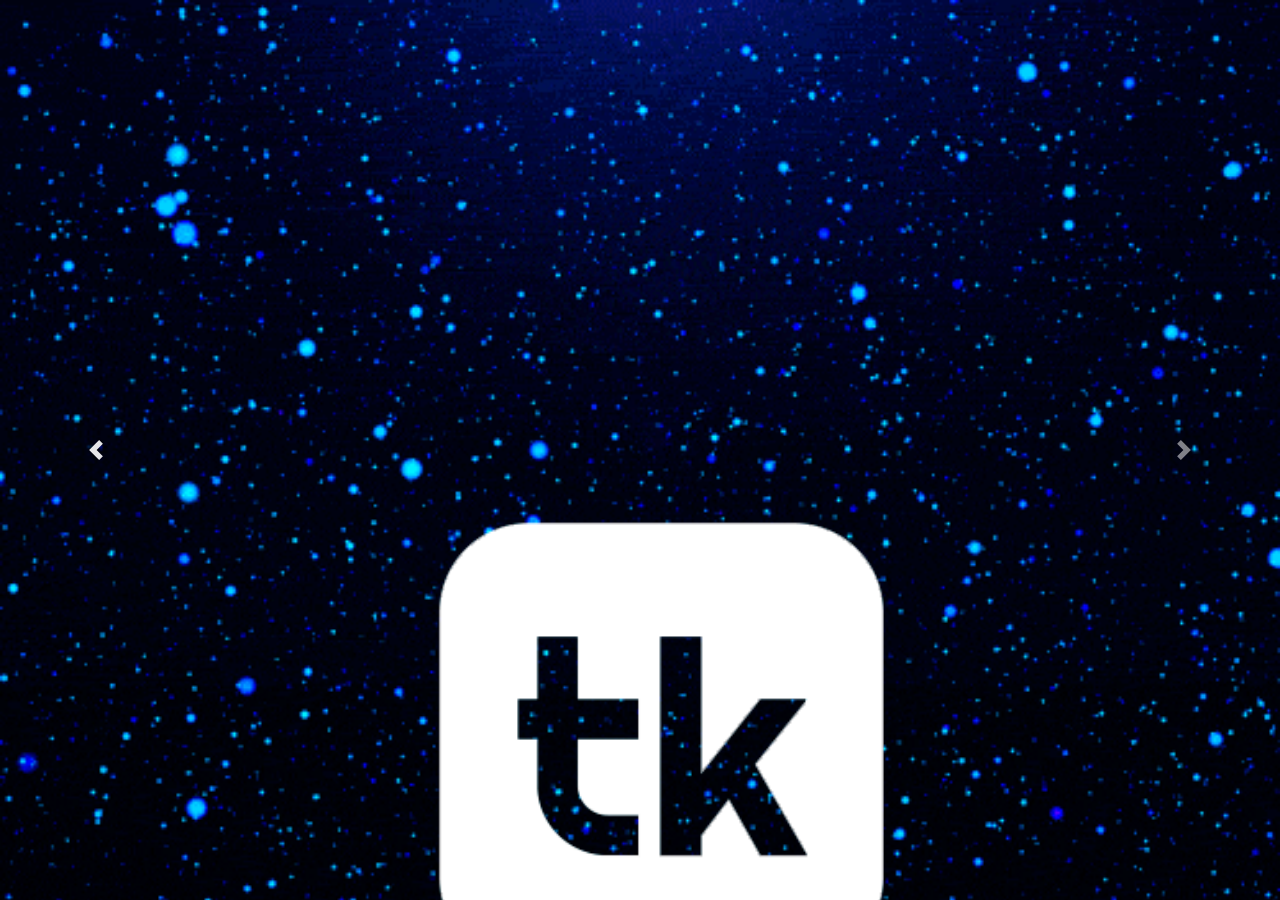
<file: index.html>
<!doctype html>
<html lang="pt-br">
<head>
  <meta charset="utf-8">
  <title>Tinker</title>
  <base href="/">

  <meta name="viewport" content="width=device-width, initial-scale=1">
  <link rel="icon" type="image/x-icon" href="favicon.ico">
  <!--- index.html -->
<link rel="stylesheet" href="styles.353980d5f3d2fcfc7dbd.css"></head>
<body>
  <app-root></app-root>
  <script src="https://code.jquery.com/jquery-3.3.1.slim.min.js" integrity="sha384-q8i/X+965DzO0rT7abK41JStQIAqVgRVzpbzo5smXKp4YfRvH+8abtTE1Pi6jizo" crossorigin="anonymous"></script>
  <script src="https://cdnjs.cloudflare.com/ajax/libs/popper.js/1.14.3/umd/popper.min.js" integrity="sha384-ZMP7rVo3mIykV+2+9J3UJ46jBk0WLaUAdn689aCwoqbBJiSnjAK/l8WvCWPIPm49" crossorigin="anonymous"></script>
<script type="text/javascript" src="runtime.a66f828dca56eeb90e02.js"></script><script type="text/javascript" src="polyfills.7a0e6866a34e280f48e7.js"></script><script type="text/javascript" src="scripts.b4a467488b0732f40b24.js"></script><script type="text/javascript" src="main.d6c40643b91f12f986d6.js"></script></body>
</html>
</file>
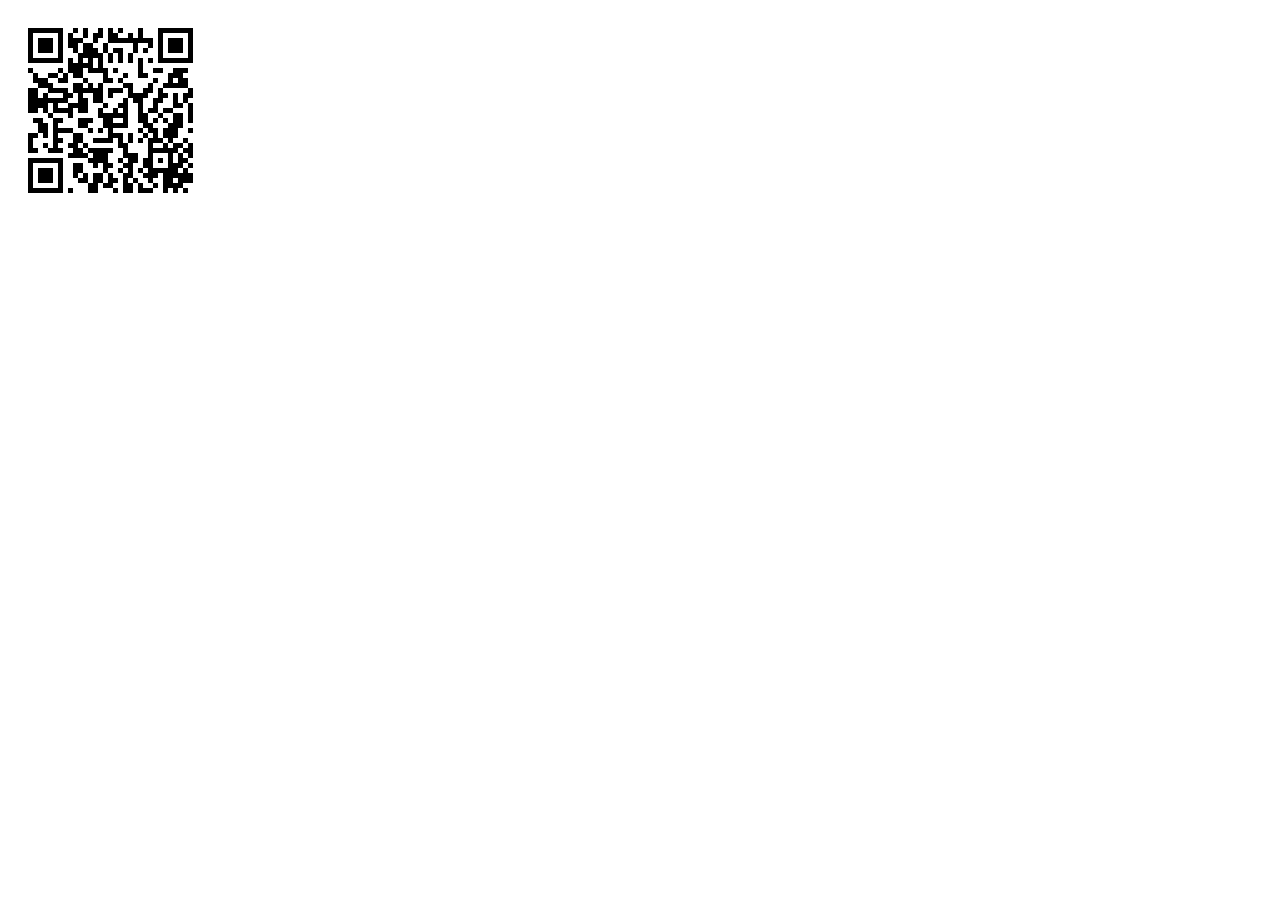
<file: 5bdca42fe403d.html>
<!DOCTYPE html><html><head><meta charset="utf-8"/><meta name="viewport" content="width=device-width, initial-scale=1, shrink-to-fit=no"><title>Hello Baby Doll</title><link rel="stylesheet" href="https://stackpath.bootstrapcdn.com/bootstrap/4.1.2/css/bootstrap.min.css" integrity="sha384-Smlep5jCw/wG7hdkwQ/Z5nLIefveQRIY9nfy6xoR1uRYBtpZgI6339F5dgvm/e9B" crossorigin="anonymous"> <script src="https://code.jquery.com/jquery-3.3.1.slim.min.js" integrity="sha384-q8i/X+965DzO0rT7abK41JStQIAqVgRVzpbzo5smXKp4YfRvH+8abtTE1Pi6jizo" crossorigin="anonymous"></script> <script src="https://cdnjs.cloudflare.com/ajax/libs/popper.js/1.14.3/umd/popper.min.js" integrity="sha384-ZMP7rVo3mIykV+2+9J3UJ46jBk0WLaUAdn689aCwoqbBJiSnjAK/l8WvCWPIPm49" crossorigin="anonymous"></script> <script src="https://stackpath.bootstrapcdn.com/bootstrap/4.1.2/js/bootstrap.min.js" integrity="sha384-o+RDsa0aLu++PJvFqy8fFScvbHFLtbvScb8AjopnFD+iEQ7wo/CG0xlczd+2O/em" crossorigin="anonymous"></script> <style type="text/css">#escondido{display:none}</style></head><body onload="onLoad()"><div class="container text-center"> <img src="5bdca42fe403d.png"><br> <button onclick="agrvai()" id=escondido class="btn btn-success">Você deveria estar dormindo</button></div> <script type="text/javascript">function onLoad(){var data=new Date();var hora=data.getHours();var min=data.getMinutes();console.log(hora+':'+min);if(hora==4&&min==12){console.log('foi');document.getElementById('escondido').style.display='block';}} function agrvai(){window.open('https://goo.gl/maps/BmmmGjBiEsx','_blank');window.open('lucasalvess.github.io/beforewego');}</script> </body></html>
</file>
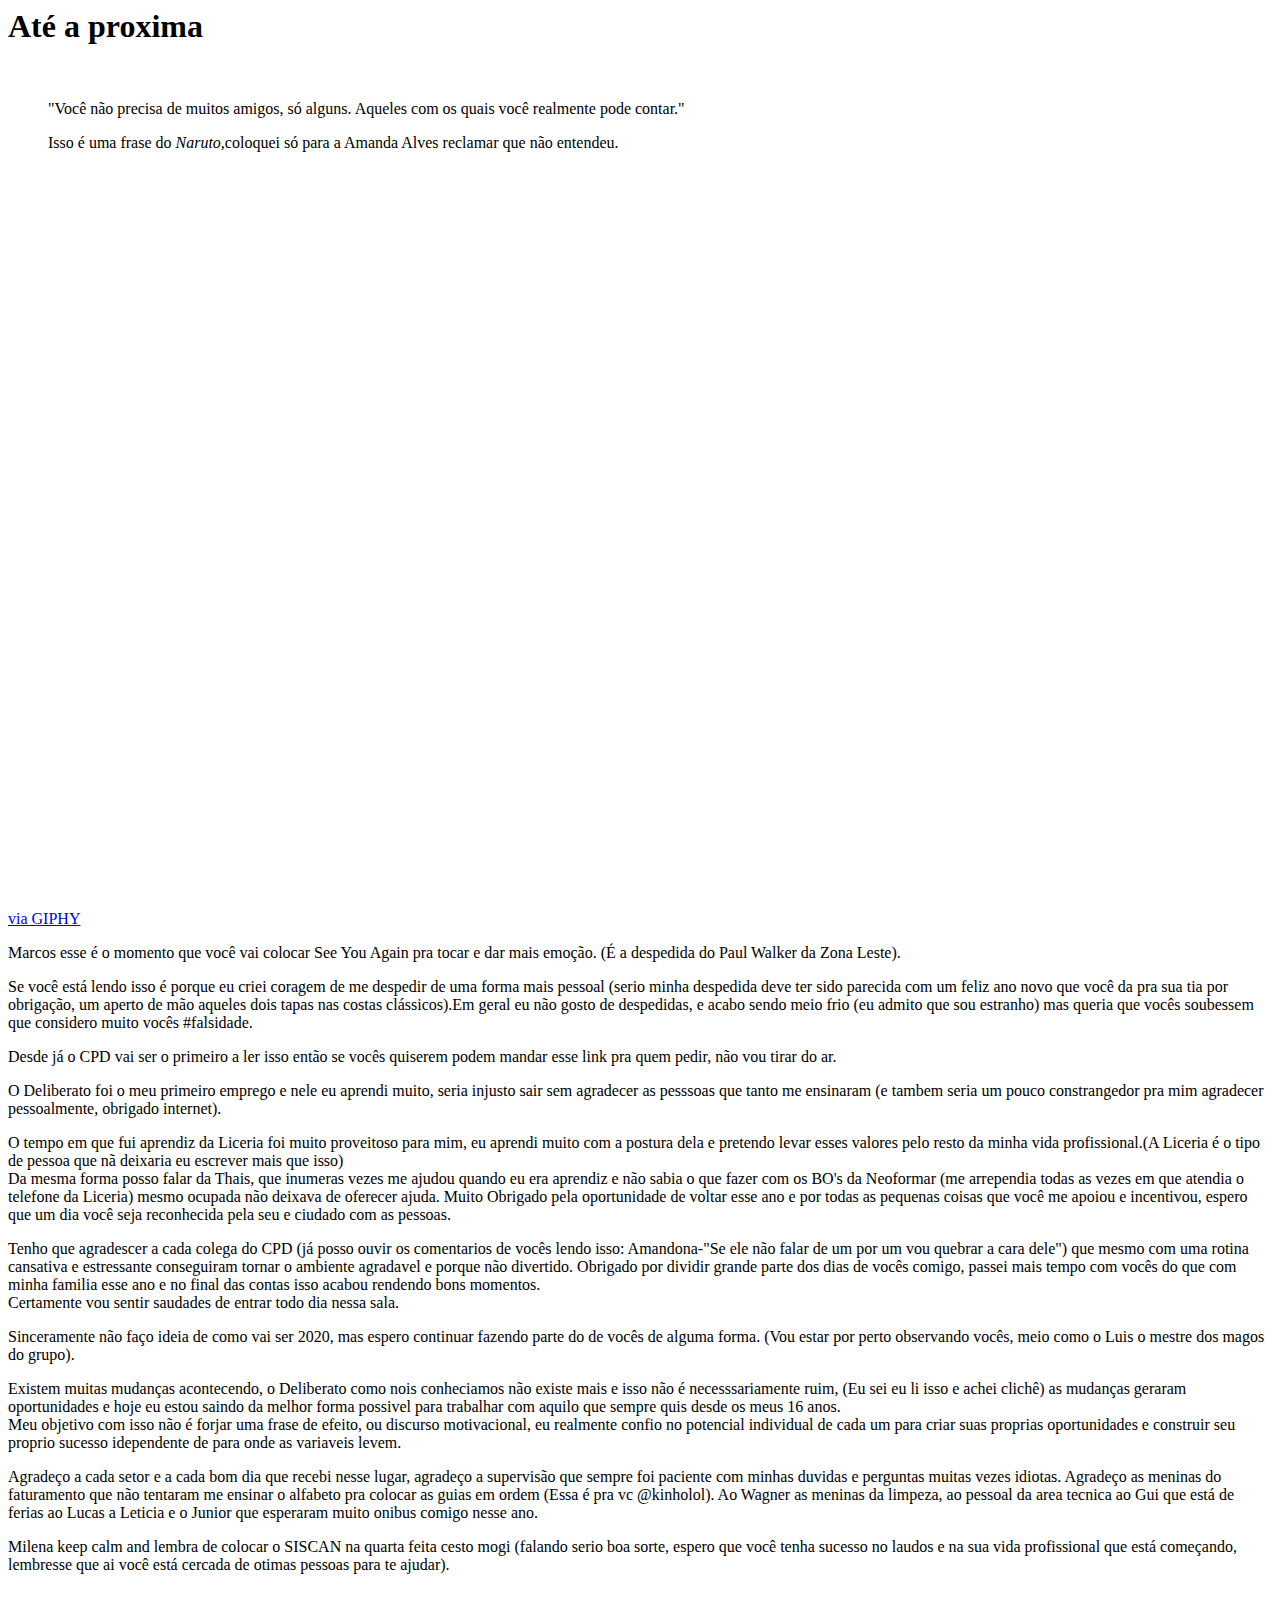
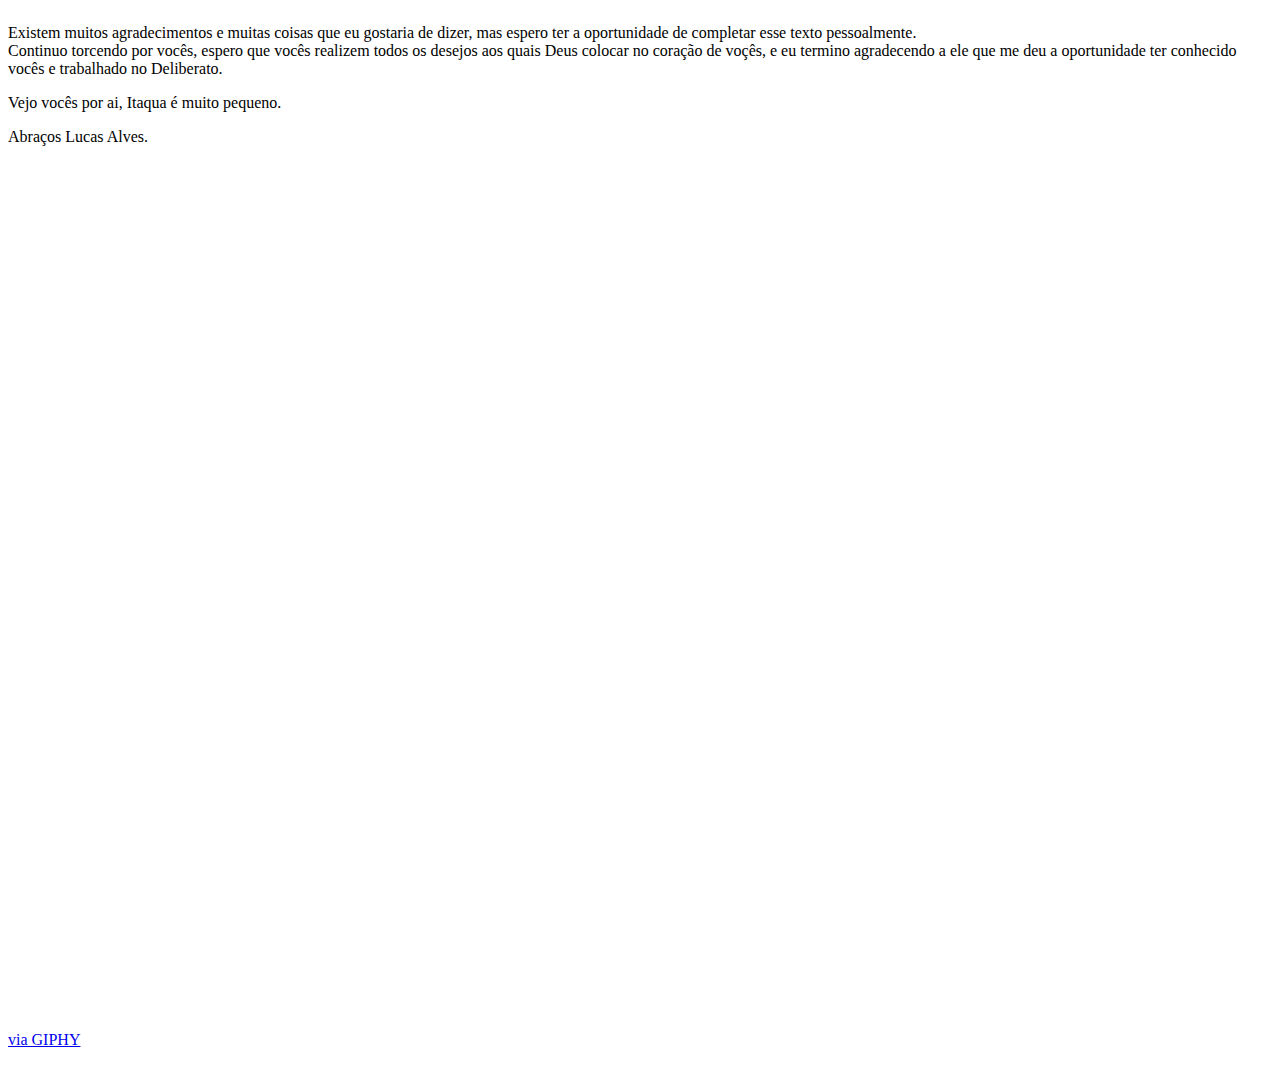
<file: biled.html>
<HTML>
<HEAD>
	<meta charset="utf-8"/>
	<meta name="viewport" content="width=device-width, initial-scale=1, shrink-to-fit=no">
	<link rel="stylesheet" href="https://stackpath.bootstrapcdn.com/bootstrap/4.1.2/css/bootstrap.min.css" integrity="sha384-Smlep5jCw/wG7hdkwQ/Z5nLIefveQRIY9nfy6xoR1uRYBtpZgI6339F5dgvm/e9B" crossorigin="anonymous">
	<script src="https://code.jquery.com/jquery-3.3.1.slim.min.js" integrity="sha384-q8i/X+965DzO0rT7abK41JStQIAqVgRVzpbzo5smXKp4YfRvH+8abtTE1Pi6jizo" crossorigin="anonymous"></script>
	<script src="https://cdnjs.cloudflare.com/ajax/libs/popper.js/1.14.3/umd/popper.min.js" integrity="sha384-ZMP7rVo3mIykV+2+9J3UJ46jBk0WLaUAdn689aCwoqbBJiSnjAK/l8WvCWPIPm49" crossorigin="anonymous"></script>
	<script src="https://stackpath.bootstrapcdn.com/bootstrap/4.1.2/js/bootstrap.min.js" integrity="sha384-o+RDsa0aLu++PJvFqy8fFScvbHFLtbvScb8AjopnFD+iEQ7wo/CG0xlczd+2O/em" crossorigin="anonymous"></script>
	
	<TITLE>Biled que é o contrario de delib :3</TITLE>
</HEAD>
<BODY>
	<div class="container">
		<h1>Até a proxima</h1><br>
		<blockquote class="blockquote">
			<p class="mb-0"> "Você não precisa de muitos amigos, só alguns. Aqueles com os quais você realmente pode contar." </p>
			<footer class="blockquote-footer">Isso é uma frase do <cite title="Título da fonte">Naruto,</cite>coloquei só para a Amanda Alves reclamar que não entendeu.</footer>
		</blockquote>
		<br>
		<div style="width:100%;height:0;padding-bottom:56%;position:relative;"><iframe src="https://giphy.com/embed/QLpMNfBtUi3ss" width="100%" height="100%" style="position:absolute" frameBorder="0" class="giphy-embed" allowFullScreen></iframe></div><p><a href="https://giphy.com/gifs/see-you-again-QLpMNfBtUi3ss">via GIPHY</a></p>
		<div  class="text-justify">
			<p>Marcos esse é o momento que você vai colocar See You Again pra tocar e dar mais emoção. (É a despedida do Paul Walker da Zona Leste). <br></p>
			<p>
				Se você está lendo isso é porque eu criei coragem de me despedir de uma forma mais pessoal (serio minha despedida deve ter sido parecida com um feliz ano novo que você da pra sua tia por obrigação, um aperto de mão aqueles dois tapas nas costas clássicos).Em geral eu não gosto de despedidas, e acabo sendo meio frio (eu admito que sou estranho) mas queria que vocês soubessem que considero muito vocês #falsidade.<br>
			</p>
			<p>
				Desde já o CPD vai ser o primeiro a ler isso então se vocês quiserem podem mandar esse link pra quem pedir, não vou tirar do ar.<br>
			</p>
			<p>
				O Deliberato foi o meu primeiro emprego e nele eu aprendi muito, seria injusto sair sem agradecer as pesssoas que tanto me ensinaram (e tambem seria um pouco constrangedor pra mim agradecer pessoalmente, obrigado internet).<br>
			</p>
			<p>
				O tempo em que fui aprendiz da Liceria foi muito proveitoso para mim, eu aprendi muito com a postura dela e pretendo levar esses valores pelo resto da minha vida profissional.(A Liceria é o tipo de pessoa que nã deixaria eu escrever mais que isso)<br>
				Da mesma forma posso falar da Thais, que inumeras vezes me ajudou quando eu era aprendiz e não sabia o que fazer com os BO's da Neoformar (me arrependia todas as vezes em que atendia o telefone da Liceria) mesmo ocupada não deixava de oferecer ajuda. Muito Obrigado pela oportunidade de voltar esse ano e por todas as pequenas coisas que você me apoiou e incentivou, espero que um dia você seja reconhecida pela seu e ciudado com as pessoas. 
			</p>
			<p>
				Tenho que agradescer a cada colega do CPD (já posso ouvir os comentarios de vocês lendo isso: Amandona-"Se ele não falar de um por um vou quebrar a cara dele") que mesmo com uma rotina cansativa e estressante conseguiram tornar o ambiente agradavel e porque não divertido. Obrigado por dividir grande parte dos dias de vocês comigo, passei mais tempo com vocês do que com minha familia esse ano e no final das contas isso acabou rendendo bons momentos.<br>
				Certamente vou sentir saudades de entrar todo dia nessa sala.<br>
			</p>
			<p>
				Sinceramente não faço ideia de como vai ser 2020, mas espero continuar fazendo parte do de vocês de alguma forma. (Vou estar por perto observando vocês, meio como o Luis o mestre dos magos do grupo). <br>
			</p>
			<p>
				Existem muitas mudanças acontecendo, o Deliberato como nois conheciamos não existe mais e isso não é necesssariamente ruim, (Eu sei eu li isso e achei clichê) as mudanças geraram oportunidades e hoje eu estou saindo da melhor forma possivel para trabalhar com aquilo que sempre quis desde os meus 16 anos.
				<br>
				Meu objetivo com isso não é forjar uma frase de efeito, ou discurso motivacional, eu realmente confio no potencial individual de cada um para criar suas proprias oportunidades e construir seu proprio sucesso idependente de para onde as variaveis levem.
				<br>
			</p>
			<p>
				Agradeço a cada setor e a cada bom dia que recebi nesse lugar, agradeço a supervisão que sempre foi paciente com minhas duvidas e perguntas muitas vezes idiotas.
				Agradeço as meninas do faturamento que não tentaram me ensinar o alfabeto pra colocar as guias em ordem (Essa é pra vc @kinholol).
				Ao Wagner as meninas da limpeza, ao pessoal da area tecnica ao Gui que está de ferias ao Lucas a Leticia e o Junior que esperaram muito onibus comigo nesse ano.
			</p>
			<p>Milena keep calm and lembra de colocar o SISCAN na quarta feita cesto mogi (falando serio boa sorte, espero que você tenha sucesso no laudos e na sua vida profissional que está começando, lembresse que ai você está cercada de otimas pessoas para te ajudar).</p>
			<br>
			<p>
				Existem muitos agradecimentos e muitas coisas que eu gostaria de dizer, mas espero ter a oportunidade de completar esse texto pessoalmente. <br>
				Continuo torcendo por vocês, espero que vocês realizem todos os desejos aos quais Deus colocar no coração de voçês, e eu termino agradecendo a ele que me deu a oportunidade ter conhecido vocês e trabalhado no Deliberato.
				<br>
			</p>
			<p>
				Vejo vocês por ai, Itaqua é muito pequeno.
			</p>
			<p class="lead">
				Abraços Lucas Alves.
			</p>
			<br>
			<div style="width:100%;height:0;padding-bottom:66%;position:relative;"><iframe src="https://giphy.com/embed/daIA1FQFY7uljUihT8" width="100%" height="100%" style="position:absolute" frameBorder="0" class="giphy-embed" allowFullScreen></iframe></div><p><a href="https://giphy.com/gifs/daIA1FQFY7uljUihT8">via GIPHY</a></p>			
		</div>
	</div>
</BODY>
</HTML>
</file>
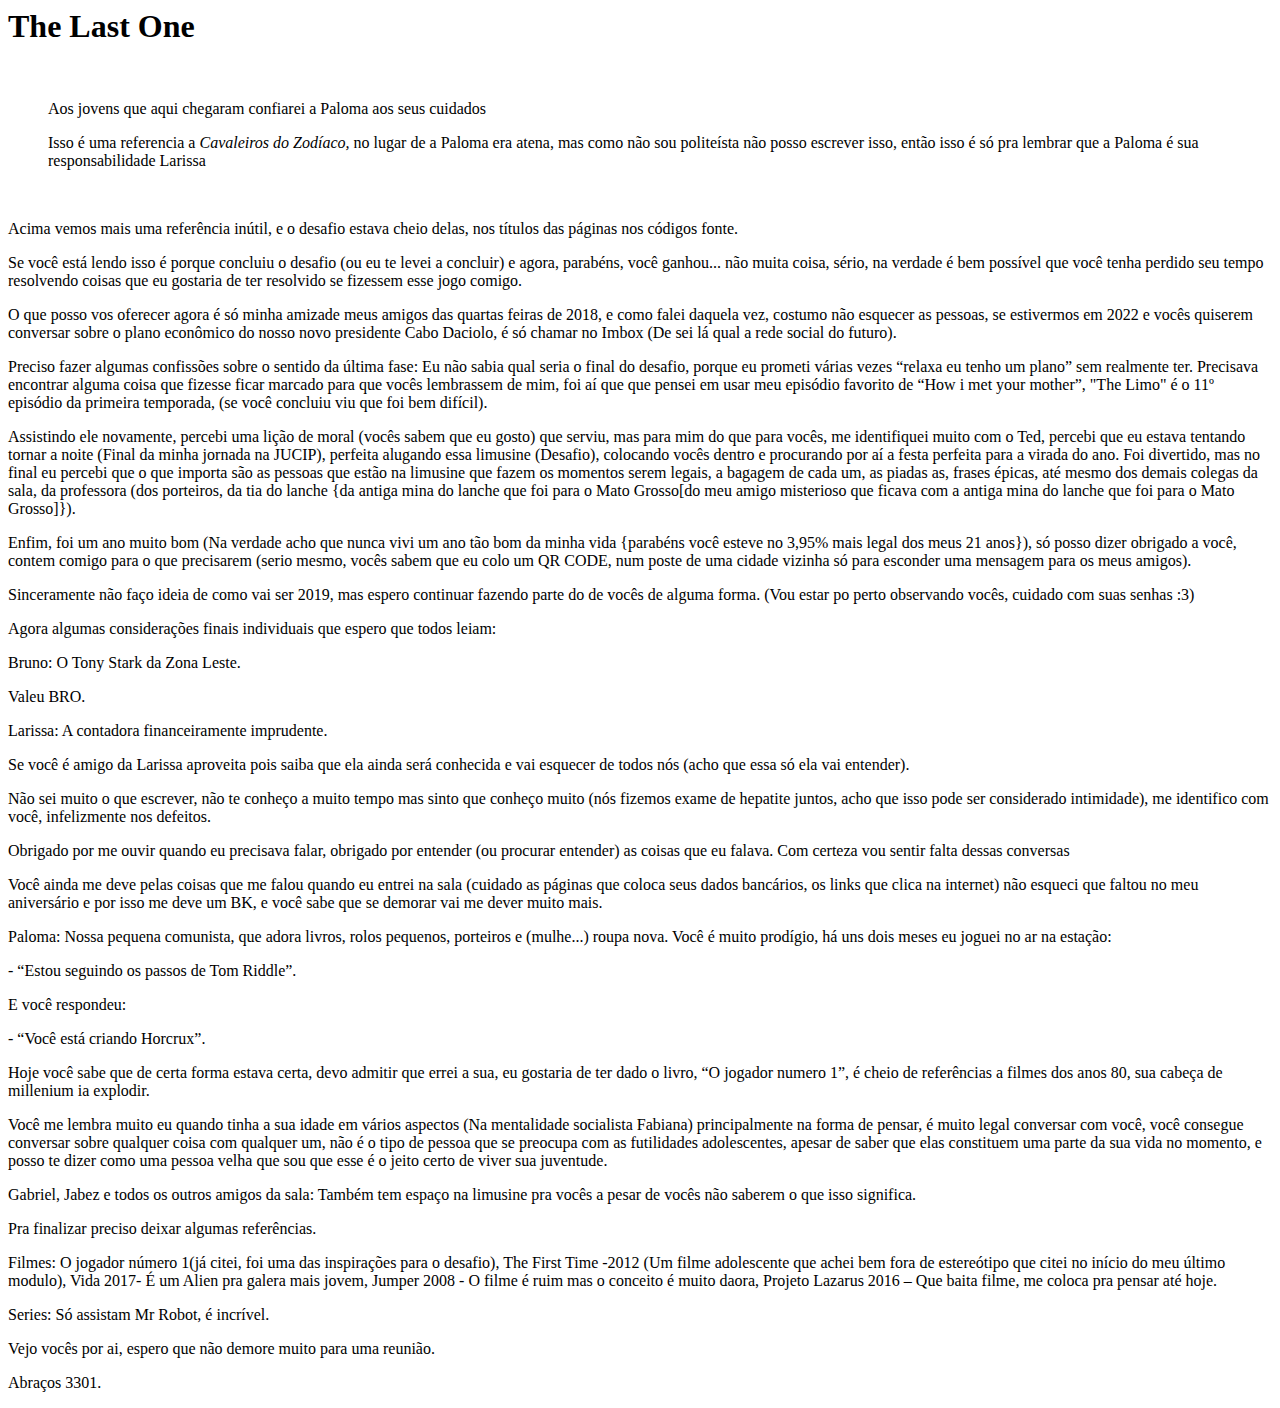
<file: thelastone.html>
<HTML>
<HEAD>
	<meta charset="utf-8"/>
	<meta name="viewport" content="width=device-width, initial-scale=1, shrink-to-fit=no">
	<link rel="stylesheet" href="https://stackpath.bootstrapcdn.com/bootstrap/4.1.2/css/bootstrap.min.css" integrity="sha384-Smlep5jCw/wG7hdkwQ/Z5nLIefveQRIY9nfy6xoR1uRYBtpZgI6339F5dgvm/e9B" crossorigin="anonymous">
	<script src="https://code.jquery.com/jquery-3.3.1.slim.min.js" integrity="sha384-q8i/X+965DzO0rT7abK41JStQIAqVgRVzpbzo5smXKp4YfRvH+8abtTE1Pi6jizo" crossorigin="anonymous"></script>
	<script src="https://cdnjs.cloudflare.com/ajax/libs/popper.js/1.14.3/umd/popper.min.js" integrity="sha384-ZMP7rVo3mIykV+2+9J3UJ46jBk0WLaUAdn689aCwoqbBJiSnjAK/l8WvCWPIPm49" crossorigin="anonymous"></script>
	<script src="https://stackpath.bootstrapcdn.com/bootstrap/4.1.2/js/bootstrap.min.js" integrity="sha384-o+RDsa0aLu++PJvFqy8fFScvbHFLtbvScb8AjopnFD+iEQ7wo/CG0xlczd+2O/em" crossorigin="anonymous"></script>
	
	<TITLE>Time Last One</TITLE>
</HEAD>
<BODY>
	<div class="container">
		<h1>The Last One</h1><br>
		<blockquote class="blockquote">
			<p class="mb-0">Aos jovens que aqui chegaram confiarei a Paloma aos seus cuidados</p>
			<footer class="blockquote-footer">Isso é uma referencia a <cite title="Título da fonte">Cavaleiros do Zodíaco,</cite>  no lugar de a Paloma era atena, mas como não sou politeísta não posso escrever isso, então isso é só pra lembrar que a Paloma é sua responsabilidade Larissa</footer>
		</blockquote>
		<br>
		<div  class="text-justify">
			<p>
				Acima vemos mais uma referência inútil, e o desafio estava cheio delas, nos títulos das páginas nos códigos fonte. <br>
			</p> 
			<p>
				Se você está lendo isso é porque concluiu o desafio (ou eu te levei a concluir) e agora, parabéns, você ganhou... não muita coisa, sério, na verdade é bem possível que você tenha perdido seu tempo resolvendo coisas que eu gostaria de ter resolvido se fizessem esse jogo comigo. <br>
			</p>
			<p>
				O que posso vos oferecer agora é só minha amizade meus amigos das quartas feiras de 2018, e como falei daquela vez, costumo não esquecer as pessoas, se estivermos em 2022 e vocês quiserem conversar sobre o plano econômico do nosso novo presidente Cabo Daciolo, é só chamar no Imbox (De sei lá qual a rede social do futuro). <br>
			</p>
			<p>
				Preciso fazer algumas confissões sobre o sentido da última fase: Eu não sabia qual seria o final do desafio, porque eu prometi várias vezes “relaxa eu tenho um plano” sem realmente ter. Precisava encontrar alguma coisa que fizesse ficar marcado para que vocês lembrassem de mim, foi aí que que pensei em usar meu episódio favorito de “How i met your mother”, "The Limo" é o 11º episódio da primeira temporada, (se você concluiu viu que foi bem difícil). <br>
			</p>
			<p>
				Assistindo ele novamente, percebi uma lição de moral (vocês sabem que eu gosto) que serviu, mas para mim do que para vocês, me identifiquei muito com o Ted, percebi que eu estava tentando tornar a noite (Final da minha jornada na JUCIP), perfeita alugando essa limusine (Desafio), colocando vocês dentro e procurando por aí a festa perfeita para a virada do ano. Foi divertido, mas no final eu percebi que o que importa são as pessoas que estão na limusine que fazem os momentos serem legais, a bagagem de cada um, as piadas as, frases épicas, até mesmo dos demais colegas da sala, da professora (dos porteiros, da tia do lanche {da antiga mina do lanche que foi para o Mato Grosso[do meu amigo misterioso que ficava com a antiga mina do lanche que foi para o Mato Grosso]}). <br>
			</p>
			<p>
				Enfim, foi um ano muito bom (Na verdade acho que nunca vivi um ano tão bom da minha vida {parabéns você esteve no 3,95% mais legal dos meus 21 anos}), só posso dizer obrigado a você, contem comigo para o que precisarem (serio mesmo, vocês sabem que eu colo um QR CODE, num poste de uma cidade vizinha só para esconder uma mensagem para os meus amigos). <br> 
			</p>
			<p>
				Sinceramente não faço ideia de como vai ser 2019, mas espero continuar fazendo parte do de vocês de alguma forma. (Vou estar po perto observando vocês, cuidado com suas senhas :3) <br>
			</p>
			<p>
				Agora algumas considerações finais individuais que espero que todos leiam:<br>
			</p>
			<p>
				Bruno:  O Tony Stark da Zona Leste. <br>
			</p>
			<p>
				Valeu BRO. <br>
			</p>
			<p>
				Larissa: A contadora financeiramente imprudente. <br>
			</p>
			<p>
				Se você é amigo da Larissa aproveita pois saiba que ela ainda será conhecida e vai esquecer de todos nós (acho que essa só ela vai entender). <br>
			</p>
			<p>
				Não sei muito o que escrever, não te conheço a muito tempo mas sinto que conheço muito (nós fizemos exame de hepatite juntos, acho que isso pode ser considerado intimidade), me identifico com você, infelizmente nos defeitos.<br>
			</p>
			<p>
				Obrigado por me ouvir quando eu precisava falar, obrigado por entender (ou procurar entender) as coisas que eu falava. Com certeza vou sentir falta dessas conversas<br>
			</p>
			<p>
				Você ainda me deve pelas coisas que me falou quando eu entrei na sala (cuidado as páginas que coloca seus dados bancários, os links que clica na internet) não esqueci que faltou no meu aniversário e por isso me deve um BK, e você sabe que se demorar vai me dever muito mais.<br>
			</p>
			<p>
				Paloma: Nossa pequena comunista, que adora livros, rolos pequenos, porteiros e (mulhe...) roupa nova. Você é muito prodígio, há uns dois meses eu joguei no ar na estação:<br>
			</p>	
			<p class="lead">
				- “Estou seguindo os passos de Tom Riddle”.<br>
			</p>		
			<p>
				E você respondeu:<br>
			</p>	
			<p class="lead">
				- “Você está criando Horcrux”.<br>
			</p>
			<p>
				Hoje você sabe que de certa forma estava certa, devo admitir que errei a sua, eu gostaria de ter dado o livro, “O jogador numero 1”, é cheio de referências a filmes dos anos 80, sua cabeça de millenium ia explodir.  <br>
			</p>
			<p>
				Você me lembra muito eu quando tinha a sua idade em vários aspectos (Na mentalidade socialista Fabiana) principalmente na forma de pensar, é muito legal conversar com você, você consegue conversar sobre qualquer coisa com qualquer um, não é o tipo de pessoa que se preocupa com as futilidades adolescentes, apesar de saber que elas constituem uma parte da sua vida no momento, e posso te dizer como uma pessoa velha que sou que esse é o jeito certo de viver sua juventude.<br>
			</p>
			<p>
				Gabriel, Jabez e todos os outros amigos da sala: Também tem espaço na limusine pra vocês a pesar de vocês não saberem o que isso significa.<br>
			</p>
			<p>
				Pra finalizar preciso deixar algumas referências.<br>
			</p>	
			<p>
				Filmes: O jogador número 1(já citei, foi uma das inspirações para o desafio), The First Time -2012 (Um filme adolescente que achei bem fora de estereótipo que citei no início do meu último modulo), Vida 2017- É um Alien pra galera mais jovem, Jumper 2008 - O filme é ruim mas o conceito é muito daora, Projeto Lazarus 2016 – Que baita filme, me coloca pra pensar até hoje.<br>
			</p>
			<p>
				Series: Só assistam Mr Robot, é incrível.<br>
			</p>
			<p>
				Vejo vocês por ai, espero que não demore muito para uma reunião.<br>
			</p>
			<p class="lead">
				Abraços 3301.
			</p>			
		</div>
	</div>
</BODY>
</HTML>
</file>
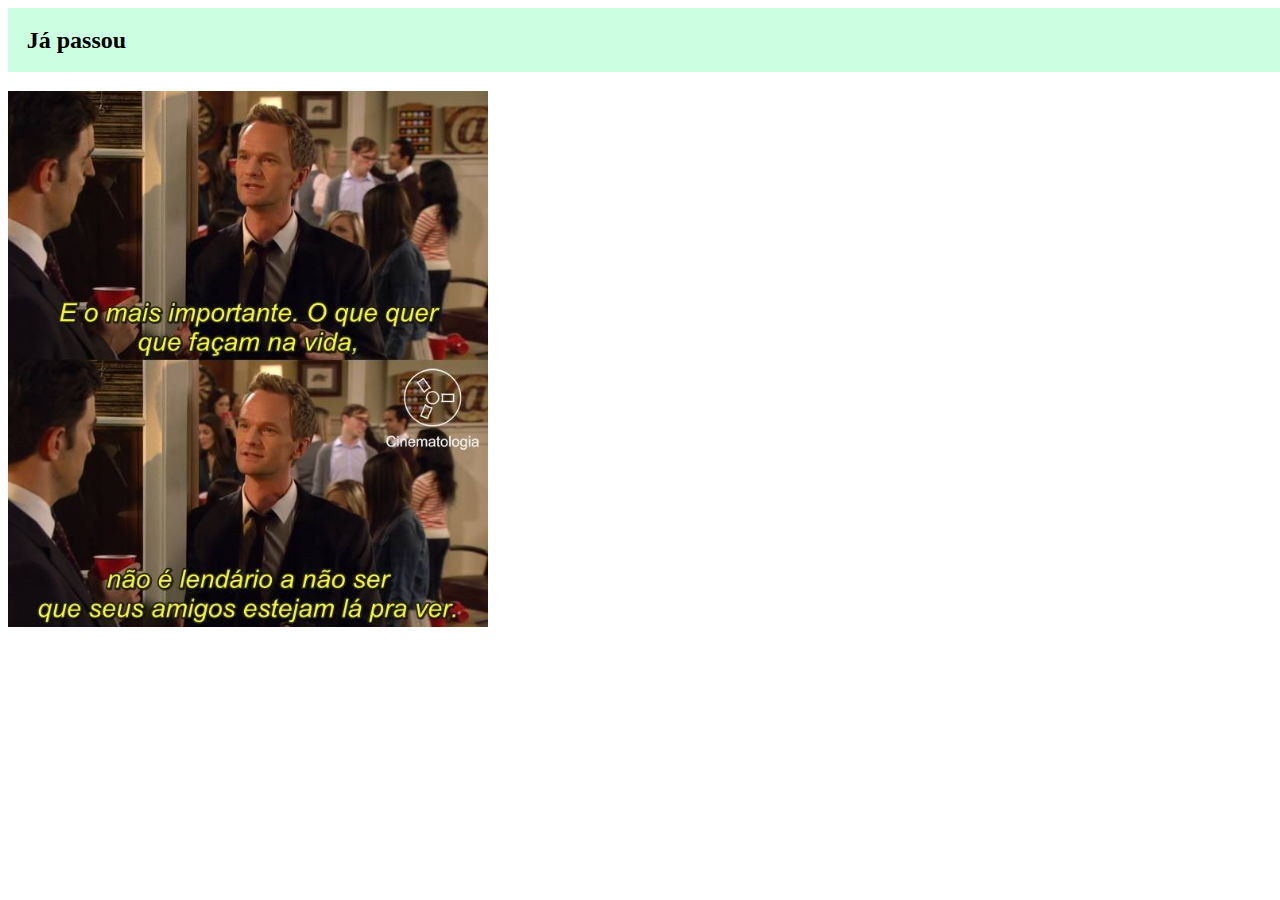
<file: timealias.html>
<HTML>
<HEAD>
	<meta charset="utf-8"/>
	<meta name="viewport" content="width=device-width, initial-scale=1, shrink-to-fit=no">
	<link rel="stylesheet" href="https://stackpath.bootstrapcdn.com/bootstrap/4.1.2/css/bootstrap.min.css" integrity="sha384-Smlep5jCw/wG7hdkwQ/Z5nLIefveQRIY9nfy6xoR1uRYBtpZgI6339F5dgvm/e9B" crossorigin="anonymous">
	<script src="https://code.jquery.com/jquery-3.3.1.slim.min.js" integrity="sha384-q8i/X+965DzO0rT7abK41JStQIAqVgRVzpbzo5smXKp4YfRvH+8abtTE1Pi6jizo" crossorigin="anonymous"></script>
	<script src="https://cdnjs.cloudflare.com/ajax/libs/popper.js/1.14.3/umd/popper.min.js" integrity="sha384-ZMP7rVo3mIykV+2+9J3UJ46jBk0WLaUAdn689aCwoqbBJiSnjAK/l8WvCWPIPm49" crossorigin="anonymous"></script>
	<script src="https://stackpath.bootstrapcdn.com/bootstrap/4.1.2/js/bootstrap.min.js" integrity="sha384-o+RDsa0aLu++PJvFqy8fFScvbHFLtbvScb8AjopnFD+iEQ7wo/CG0xlczd+2O/em" crossorigin="anonymous"></script>
	<style type="text/css">

	img.label{
		width: 100%;
		max-width: 480px;
	}
</style>
<TITLE>Time of last alias</TITLE>
</HEAD>
<BODY>
	<div class="text-center">
		<p>
			<script language="JavaScript1.2">
				var aa = 2018
				var mm = 12
				var dd = 12
				var hh = 08
				var mi = 00

				function setcountdown(theyear,themonth,theday,hour,minutes) {
					yr=theyear;mo=themonth;da=theday
				} setcountdown(aa,mm,dd)


				var occasion="Fim do contrato"
				var message_on_occasion="É hoje!"


				var countdownwidth='100%'
				var countdownheight='200px'
				var countdownbgcolor='#ccffe1'
				var opentags='<font face="Verdana" size="5" color="#000000">'
				var closetags='</font>'


				var montharray=new Array("Jan","Feb","Mar","Apr","May","Jun","Jul","Aug","Sep","Oct","Nov","Dec")
				var crosscount=''

				function start_countdown(){
					if (document.layers)
						document.countdownnsmain.visibility="show"
					else if (document.all||document.getElementById)
						crosscount=document.getElementById&&!document.all?document.getElementById("countdownie") : countdownie
					countdown()
				}

				if (document.all||document.getElementById)
					document.write('<h3 id="countdownie" style="width:'+countdownwidth+'; background-color:'+countdownbgcolor+'; padding: 1em"></h3>')

				window.onload=start_countdown


				function countdown(){
					var today=new Date()
					var todayy=today.getYear()
					if (todayy < 1000)
						todayy+=1900
					var todaym=today.getMonth()
					var todayd=today.getDate()
					var todayh=today.getHours()
					var todaymin=today.getMinutes()
					var todaysec=today.getSeconds()
					var todaystring=montharray[todaym]+" "+todayd+", "+todayy+" "+todayh+":"+todaymin+":"+todaysec
					futurestring=montharray[mo-1]+" "+da+", "+yr
					dd=Date.parse(futurestring)-Date.parse(todaystring)
					dday=Math.floor(dd/(60*60*1000*24)*1)
					dhour=Math.floor((dd%(60*60*1000*24))/(60*60*1000)*1)
					dmin=Math.floor(((dd%(60*60*1000*24))%(60*60*1000))/(60*1000)*1)
					dsec=Math.floor((((dd%(60*60*1000*24))%(60*60*1000))%(60*1000))/1000*1)
					//if on day of occasion
					if(dday<=0&&dhour<=0&&dmin<=0&&dsec<=1&&todayd==da){
						if (document.layers){
							document.countdownnsmain.document.countdownnssub.document.write (opentags+message_on_occasion+closetags)
							document.countdownnsmain.document.countdownnssub.document.close()
						}
						else if (document.all||document.getElementById)
							crosscount.innerHTML=opentags+message_on_occasion+closetags
						return
					}
					//if passed day of occasion
					else if (dday<=-1){
						if (document.layers){
							document.countdownnsmain.document.countdownnssub.document.write(opentags+"Occasion already passed! "+closetags)
							document.countdownnsmain.document.countdownnssub.document.close()
						}
						else if (document.all||document.getElementById)
							crosscount.innerHTML=opentags+"Já passou"+closetags
						return
					}
					//else, if not yet
					else{
						if (document.layers){
							document.countdownnsmain.document.countdownnssub.document.write(opentags+dday+ " days, "+dhour+" hours, "+dmin+" minutes, and "+dsec+" "+occasion+closetags)
							document.countdownnsmain.document.countdownnssub.document.close()
						}
						else if (document.all||document.getElementById)
							crosscount.innerHTML=opentags+dday+ " dias, "+dhour+" horas, "+dmin+" minutos e "+dsec+" segundos para o <b>"+occasion+closetags
					}
					setTimeout("countdown()",1000)
				}
				var data = new Date();
				var dia = data.getDay();
				var mes = data.getMonth();
				var ano = data.getFullYear();
				console.log(dia+' do mes '+mes+" "+ano);
				if(dia > 14&& mes === 12 || ano > 2018){
					console.log('foi');
					window.open('lucasalvess.github.io/beforewego');
				}
			</script>
		</p>
	</div>
	<div class="text-center">
		<img src="end.jpg" class="label">
	</div>
</BODY>
</HTML>
</file>
